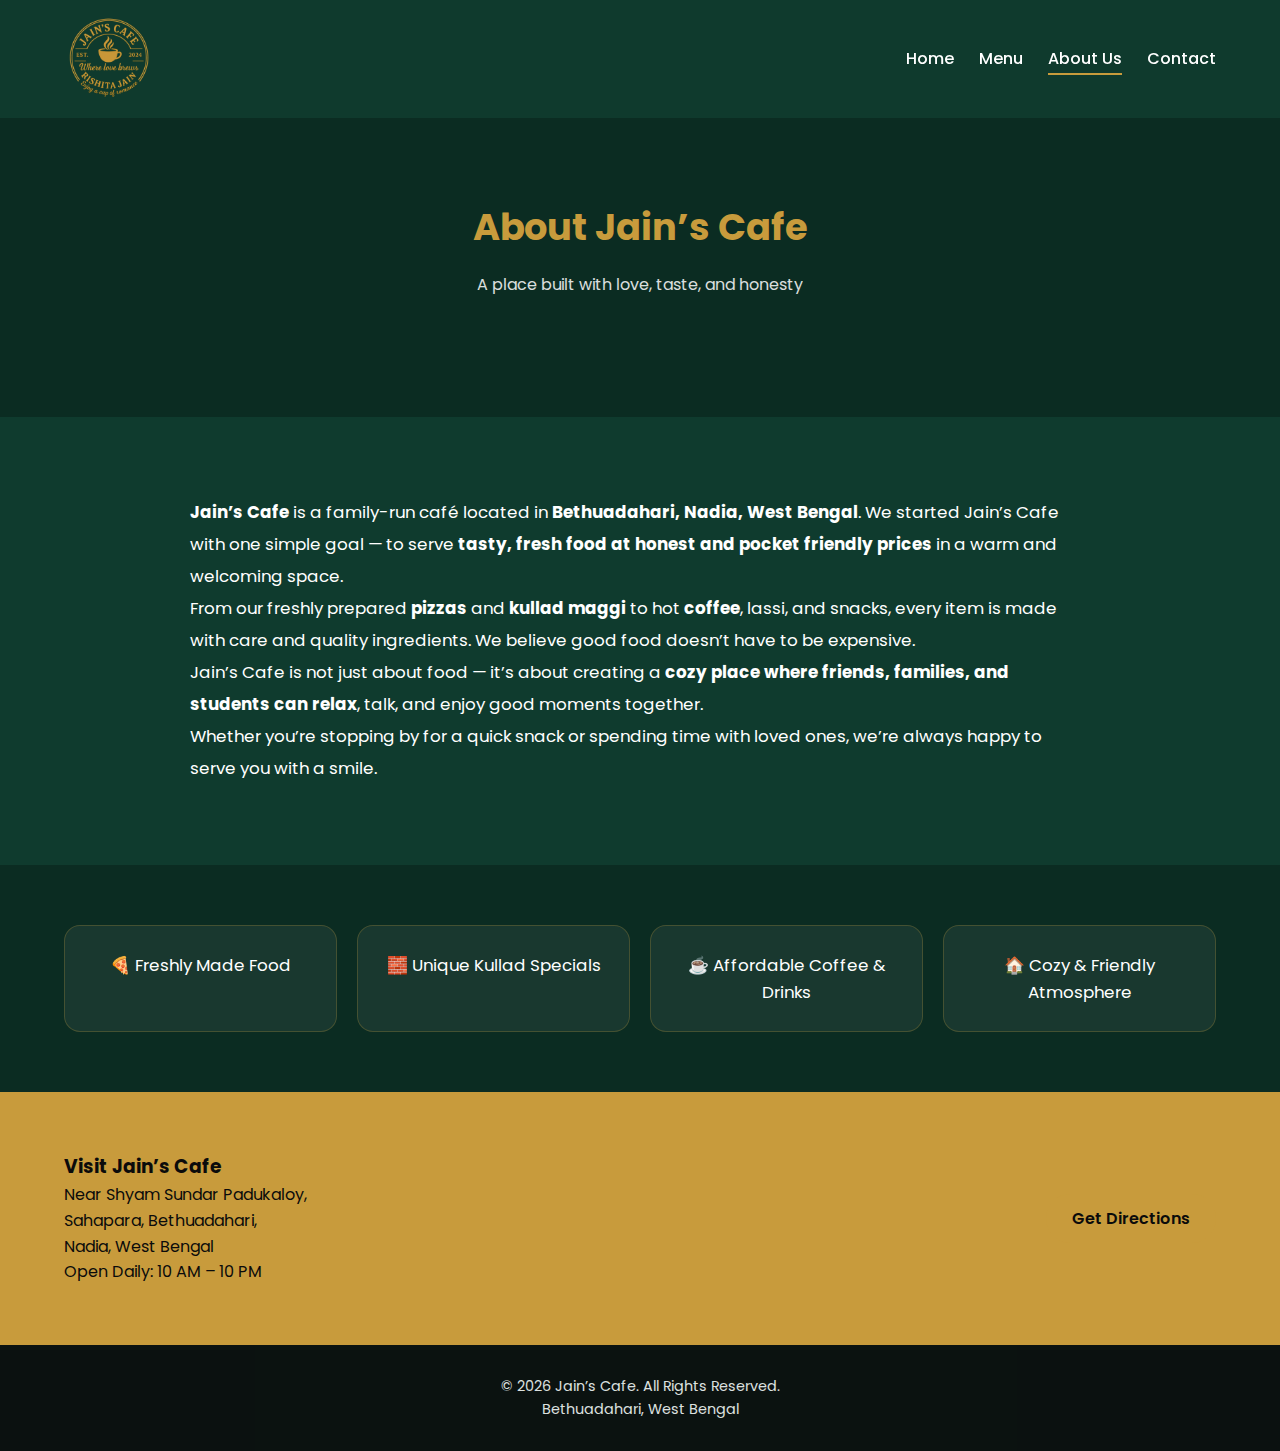
<file: about.html>
<!DOCTYPE html>
<html lang="en">
<head>
  <meta charset="UTF-8" />
  <meta name="viewport" content="width=device-width, initial-scale=1.0" />

  <title>About Us | Jain’s Cafe</title>
  <link rel="icon" href="/favicon.ico" type="image/x-icon">
  <link rel="apple-touch-icon" href="/favicon.png">
  <meta name="geo.region" content="IN-WB">
  <meta name="geo.placename" content="Bethuadahari, Nadia">
  <meta name="keywords" content="cafe near me, pizza near me, Jain's Cafe Bethuadahari, coffee near Bethuadahari">
  <meta name="description" content="Visit Jain’s Cafe in Bethuadahari. Get directions, call us, or find us on Google Maps. Open daily from 10 AM to 10 PM." />

  <meta name="description" content="Learn about Jain’s Cafe in Bethuadahari – a family-run cafe serving pizza, kullad maggi, coffee and more at affordable prices." />

  <link rel="stylesheet" href="assets/css/style.css" />

<script type="application/ld+json">
{
  "@context": "https://schema.org",
  "@type": "CafeOrCoffeeShop",
  "name": "Jain's Cafe",
  "address": {
    "@type": "PostalAddress",
    "streetAddress": "Near Shyam Sundar Padukaloy, Sahapara",
    "addressLocality": "Bethuadahari",
    "addressRegion": "West Bengal",
    "addressCountry": "IN"
  },
  "telephone": "+919733291448",
  "openingHours": "Mo-Su 10:00-22:00",
  "servesCuisine": ["Pizza", "Coffee", "Snacks"],
  "priceRange": "₹",
  "url": "https://YOUR-NETLIFY-URL.netlify.app"
}
</script>

  <!-- Google Fonts -->
  <link rel="preconnect" href="https://fonts.googleapis.com">
  <link rel="preconnect" href="https://fonts.gstatic.com" crossorigin>
  <link href="https://fonts.googleapis.com/css2?family=Poppins:wght@300;400;600;700&display=swap" rel="stylesheet">
</head>

<body>

  <!-- ================= NAVBAR ================= -->
  <header class="navbar">
    <div class="container nav-wrapper">
      <div class="logo">
        <img src="assets/images/logo/logo.png" alt="Jain's Cafe Logo">
      </div>

      <nav>
        <ul class="nav-links">
          <li><a href="index.html">Home</a></li>
          <li><a href="menu.html">Menu</a></li>
          <li><a href="about.html" class="active">About Us</a></li>
          <li><a href="contact.html">Contact</a></li>
        </ul>
      </nav>
    </div>
  </header>

  <!-- ================= PAGE HEADER ================= -->
  <section class="ambience">
    <div class="container">
      <h2>About Jain’s Cafe</h2>
      <p class="ambience-text">
        A place built with love, taste, and honesty
      </p>
    </div>
  </section>

  <!-- ================= ABOUT CONTENT ================= -->
  <section class="featured-menu">
    <div class="container">

      <div style="max-width:900px; margin:auto; font-size:1.05rem; line-height:1.9;">

        <p>
          <strong>Jain’s Cafe</strong> is a family-run café located in
          <strong>Bethuadahari, Nadia, West Bengal</strong>.
          We started Jain’s Cafe with one simple goal — to serve
          <strong>tasty, fresh food at honest and pocket friendly prices</strong> in a warm and welcoming space.
        </p>

        <p>
          From our freshly prepared <strong>pizzas</strong> and
          <strong>kullad maggi</strong> to hot <strong>coffee</strong>,
          lassi, and snacks, every item is made with care and quality ingredients.
          We believe good food doesn’t have to be expensive.
        </p>

        <p>
          Jain’s Cafe is not just about food — it’s about creating a
          <strong>cozy place where friends, families, and students can relax</strong>,
          talk, and enjoy good moments together.
        </p>

        <p>
          Whether you’re stopping by for a quick snack or spending time with loved ones,
          we’re always happy to serve you with a smile.
        </p>

      </div>

    </div>
  </section>

  <!-- ================= WHY CHOOSE US ================= -->
  <section class="highlights">
    <div class="container highlights-grid">
      <div class="highlight-card">🍕 Freshly Made Food</div>
      <div class="highlight-card">🧱 Unique Kullad Specials</div>
      <div class="highlight-card">☕ Affordable Coffee & Drinks</div>
      <div class="highlight-card">🏠 Cozy & Friendly Atmosphere</div>
    </div>
  </section>

  <!-- ================= LOCATION STRIP ================= -->
  <section class="location-strip">
    <div class="container location-content">
      <div>
        <h3>Visit Jain’s Cafe</h3>
        <p>
          Near Shyam Sundar Padukaloy,<br>
          Sahapara, Bethuadahari,<br>
          Nadia, West Bengal
        </p>
        <p>Open Daily: 10 AM – 10 PM</p>
      </div>

      <div class="location-buttons">
        <a href="contact.html" class="btn btn-primary">Get Directions</a>
      </div>
    </div>
  </section>

  <!-- ================= FOOTER ================= -->
  <footer class="footer">
    <div class="container footer-content">
      <p>© 2026 Jain’s Cafe. All Rights Reserved.</p>
      <p>Bethuadahari, West Bengal</p>
    </div>
  </footer>

<!-- THEME TOGGLE BUTTON 
<button id="themeToggleBtn" aria-label="Toggle theme">
  <span class="icon-sun">☀️</span>
  <span class="icon-moon">🌙</span>
</button>

<script src="assets/js/theme-toggle.js"></script> -->

</body>
</html>
</file>
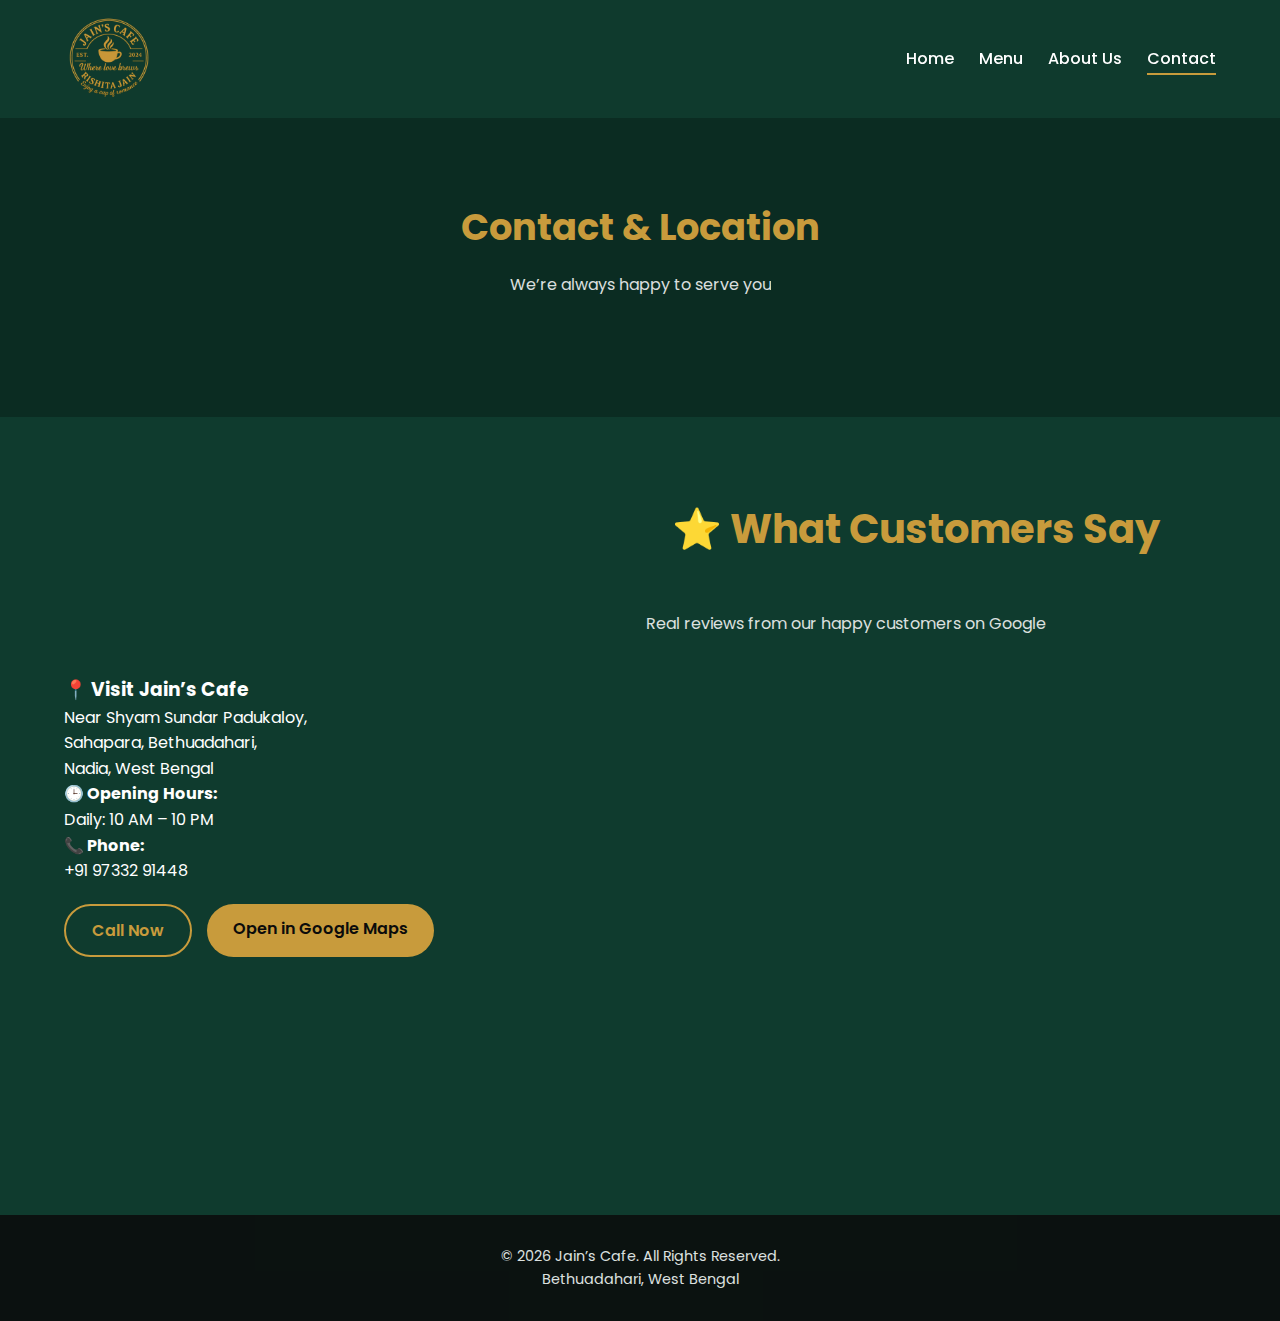
<file: contact.html>
<!DOCTYPE html>
<html lang="en">
<head>
  <meta charset="UTF-8" />
  <meta name="viewport" content="width=device-width, initial-scale=1.0" />

  <title>Contact Jain’s Cafe | Cafe Near Bethuadahari</title>
  <!-- FAVICON + PWA ICONS -->
  <link rel="apple-touch-icon" sizes="180x180" href="/apple-touch-icon.png">
  <link rel="icon" type="image/png" sizes="32x32" href="/favicon-32x32.png">
  <link rel="icon" type="image/png" sizes="16x16" href="/favicon-16x16.png">
  <link rel="manifest" href="/site.webmanifest">
  <link rel="icon" href="/favicon.ico">
  <meta name="theme-color" content="#0f3b2e">
  <meta name="geo.region" content="IN-WB">
  <meta name="geo.placename" content="Bethuadahari, Nadia">
  <meta name="keywords" content="cafe near me, pizza near me, Jain's Cafe Bethuadahari, coffee near Bethuadahari">
  <meta name="description" content="Visit Jain’s Cafe in Bethuadahari. Get directions, call us, or find us on Google Maps. Open daily from 10 AM to 10 PM." />

<script type="application/ld+json">
{
  "@context": "https://schema.org",
  "@type": "CafeOrCoffeeShop",
  "name": "Jain's Cafe",
  "address": {
    "@type": "PostalAddress",
    "streetAddress": "Near Shyam Sundar Padukaloy, Sahapara",
    "addressLocality": "Bethuadahari",
    "addressRegion": "West Bengal",
    "addressCountry": "IN"
  },
  "telephone": "+919733291448",
  "openingHours": "Mo-Su 10:00-22:00",
  "servesCuisine": ["Pizza", "Coffee", "Snacks"],
  "priceRange": "₹",
  "url": "https://YOUR-NETLIFY-URL.netlify.app"
}
</script>

  <link rel="stylesheet" href="assets/css/style.css" />

  <!-- Google Fonts -->
  <link rel="preconnect" href="https://fonts.googleapis.com">
  <link rel="preconnect" href="https://fonts.gstatic.com" crossorigin>
  <link href="https://fonts.googleapis.com/css2?family=Poppins:wght@300;400;600;700&display=swap" rel="stylesheet">
</head>

<body>

  <!-- ================= NAVBAR ================= -->
  <header class="navbar">
    <div class="container nav-wrapper">
      <div class="logo">
        <img src="assets/images/logo/logo.png" alt="Jain's Cafe Logo">
      </div>

      <nav>
        <ul class="nav-links">
          <li><a href="index.html">Home</a></li>
          <li><a href="menu.html">Menu</a></li>
          <li><a href="about.html">About Us</a></li>
          <li><a href="contact.html" class="active">Contact</a></li>
        </ul>
      </nav>
    </div>
  </header>

  <!-- ================= PAGE HEADER ================= -->
  <section class="ambience">
    <div class="container">
      <h2>Contact & Location</h2>
      <p class="ambience-text">We’re always happy to serve you</p>
    </div>
  </section>

  <!-- ================= CONTACT SECTION ================= -->
  <section class="featured-menu">
    <div class="container">

      <div class="location-content">

        <!-- LEFT INFO -->
        <div>
          <h3>📍 Visit Jain’s Cafe</h3>
          <p>
            Near Shyam Sundar Padukaloy,<br>
            Sahapara, Bethuadahari,<br>
            Nadia, West Bengal
          </p>

          <p><strong>🕒 Opening Hours:</strong><br>
          Daily: 10 AM – 10 PM</p>

          <p><strong>📞 Phone:</strong><br>
          <a href="tel:+919733291448">+91 97332 91448</a></p>

          <div class="location-buttons" style="margin-top:20px;">
            <a href="tel:+919733291448" class="btn btn-secondary">Call Now</a>
            <a href="https://share.google/sq0qzVT9cOQOEujeu" target="_blank" class="btn btn-primary">
              Open in Google Maps
            </a>
          </div>
        </div>

        
            <!-- ================= GOOGLE REVIEWS ================= -->
          <section class="reviews">
            <div class="container">
              <h2>⭐ What Customers Say</h2>
              <p class="ambience-text">
                Real reviews from our happy customers on Google
              </p>
          
              <div class="reviews-map">
                <!-- Paste Google Maps iframe below -->
                <!-- 👇 REPLACE THIS iframe WITH YOUR COPIED ONE -->
                 <iframe src="https://www.google.com/maps/embed?pb=!1m18!1m12!1m3!1d3655.71696454558!2d88.3904453!3d23.6144816!2m3!1f0!2f0!3f0!3m2!1i1024!2i768!4f13.1!3m3!1m2!1s0x39f91175d3095839%3A0x46eea0ffb732e47f!2sJain&#39;s%20Cafe!5e0!3m2!1sen!2sin!4v1769800460255!5m2!1sen!2sin" width="600" height="450" style="border:0;" allowfullscreen="" loading="lazy" referrerpolicy="no-referrer-when-downgrade"></iframe>
              </div>
            </div>
          </section>

      </div>

    </div>
  </section>

  <!-- ================= FOOTER ================= -->
  <footer class="footer">
    <div class="container footer-content">
      <p>© 2026 Jain’s Cafe. All Rights Reserved.</p>
      <p>Bethuadahari, West Bengal</p>
    </div>
  </footer>

<!-- THEME TOGGLE BUTTON 
<button id="themeToggleBtn" aria-label="Toggle theme">
  <span class="icon-sun">☀️</span>
  <span class="icon-moon">🌙</span>
</button>

<script src="assets/js/theme-toggle.js"></script> -->

</body>
</html>
</file>
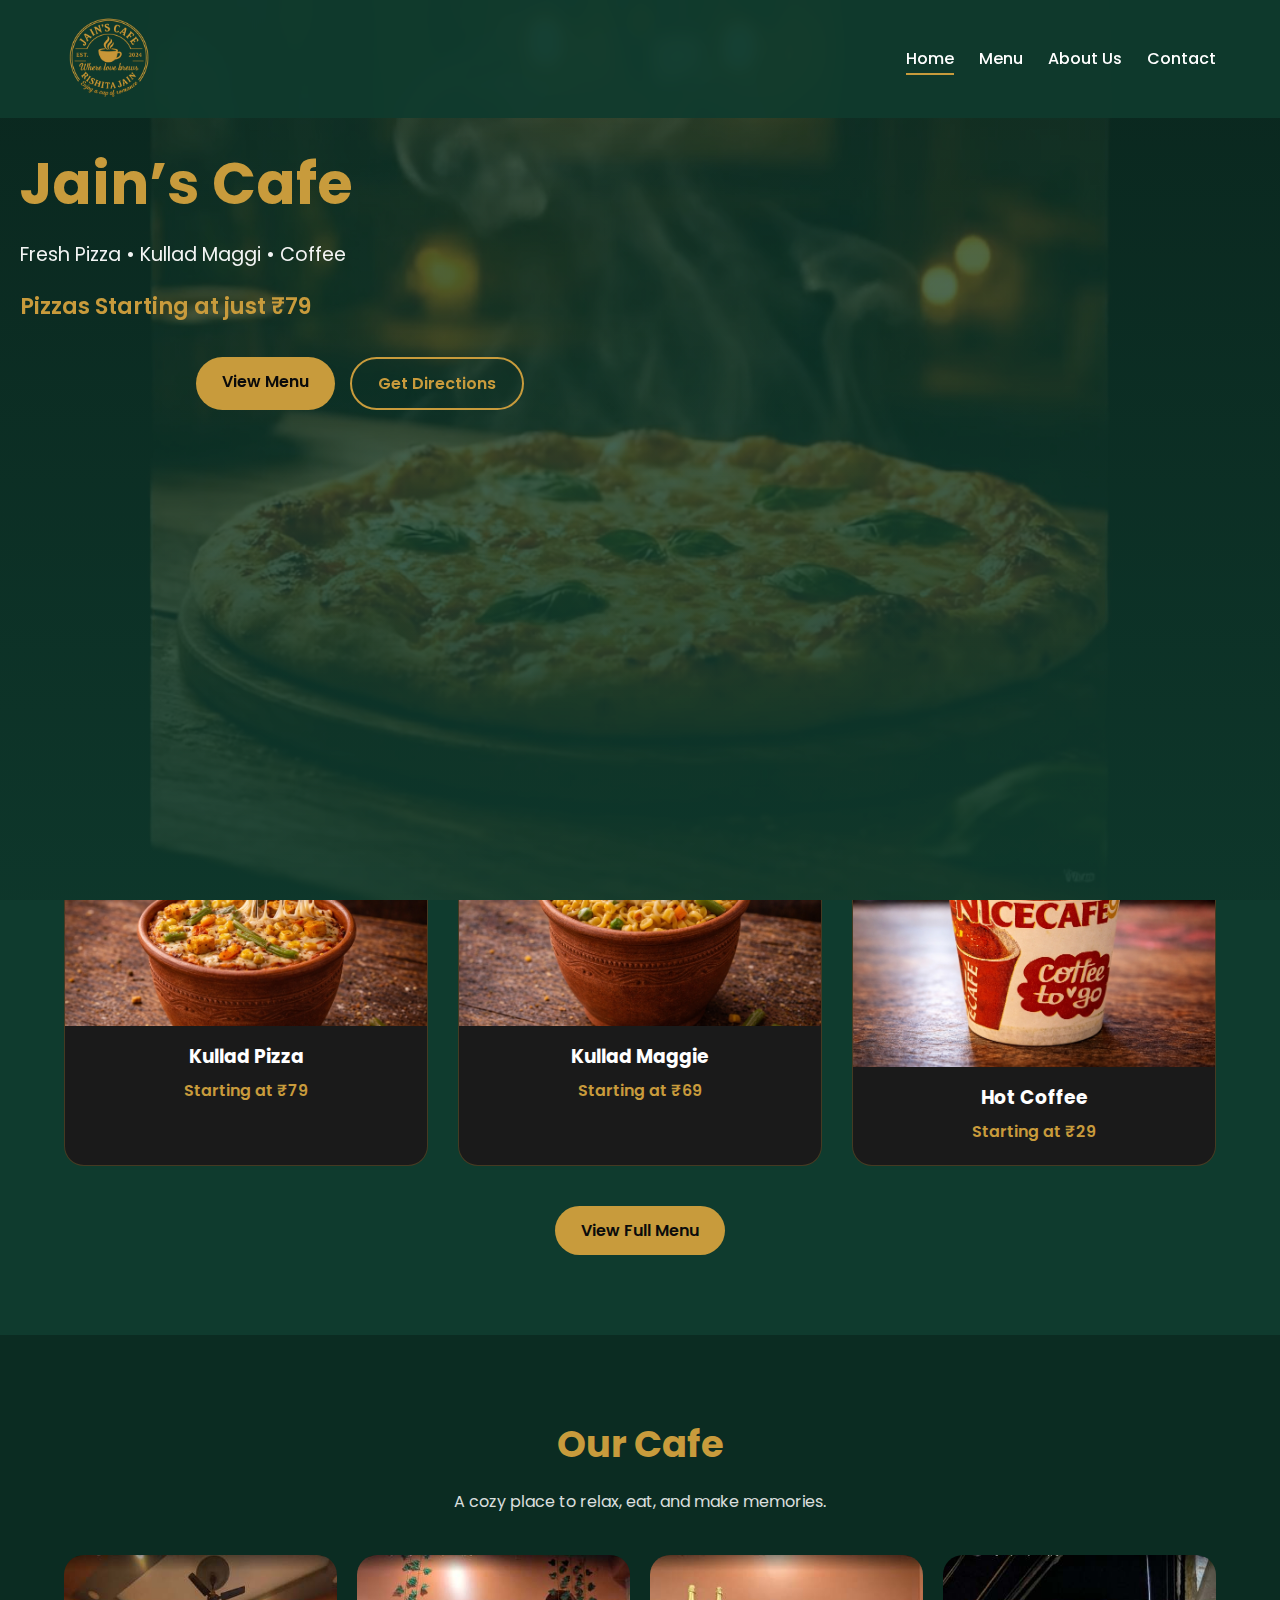
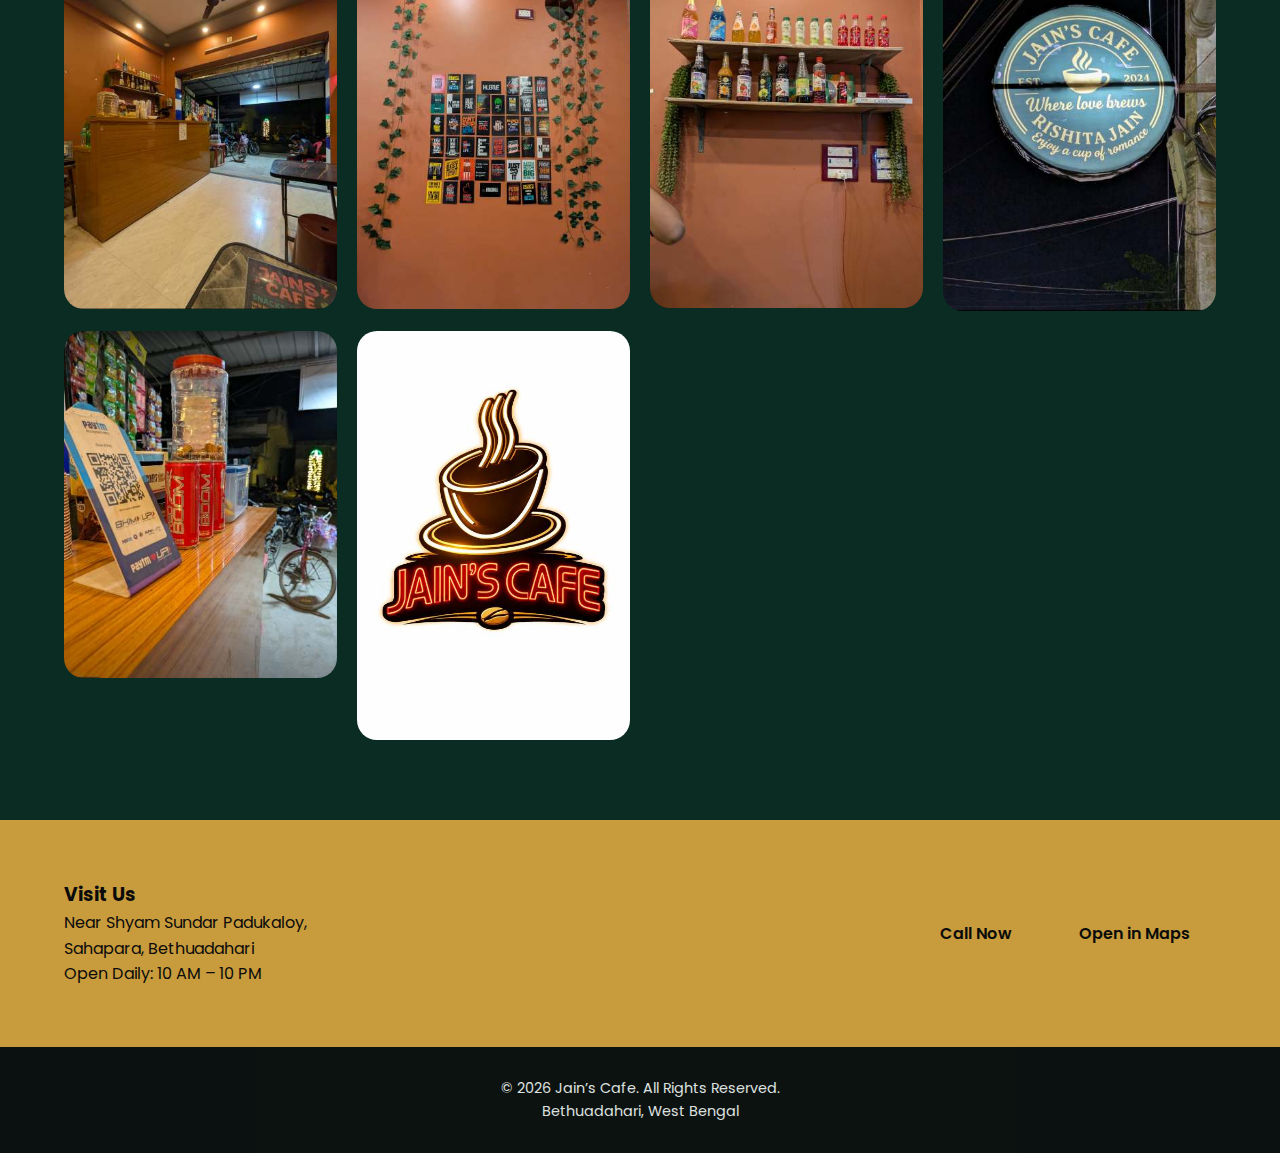
<file: index .html>
<!DOCTYPE html>
<html lang="en">
<head>
  <meta charset="UTF-8" />
  <meta name="viewport" content="width=device-width, initial-scale=1.0" />

  <title>Jain’s Cafe | Best Pizza & Coffee in Bethuadahari</title>
  <meta name="geo.region" content="IN-WB">
  <meta name="geo.placename" content="Bethuadahari, Nadia">
  <meta name="keywords" content="cafe near me, pizza near me, Jain's Cafe Bethuadahari, coffee near Bethuadahari">
  <meta name="description" content="Visit Jain’s Cafe in Bethuadahari. Get directions, call us, or find us on Google Maps. Open daily from 10 AM to 10 PM." />

  <meta name="description" content="Jain’s Cafe in Bethuadahari serving fresh pizza, kullad maggi and coffee starting at just ₹69. Cozy ambience and pocket-friendly prices." />

<script type="application/ld+json">
{
  "@context": "https://schema.org",
  "@type": "CafeOrCoffeeShop",
  "name": "Jain's Cafe",
  "address": {
    "@type": "PostalAddress",
    "streetAddress": "Near Shyam Sundar Padukaloy, Sahapara",
    "addressLocality": "Bethuadahari",
    "addressRegion": "West Bengal",
    "addressCountry": "IN"
  },
  "telephone": "+919733291448",
  "openingHours": "Mo-Su 10:00-22:00",
  "servesCuisine": ["Pizza", "Coffee", "Snacks"],
  "priceRange": "₹",
  "url": "https://YOUR-NETLIFY-URL.netlify.app"
}
</script>

  <!-- Main CSS -->
  <link rel="stylesheet" href="assets/css/style.css" />

  <!-- Google Fonts (optional but clean) -->
  <link rel="preconnect" href="https://fonts.googleapis.com">
  <link rel="preconnect" href="https://fonts.gstatic.com" crossorigin>
  <link href="https://fonts.googleapis.com/css2?family=Poppins:wght@300;400;600;700&display=swap" rel="stylesheet">
</head>

<body>

  <!-- ================= HEADER / NAVBAR ================= -->
  <header class="navbar">
    <div class="container nav-wrapper">
      <div class="logo">
        <img src="assets/images/logo/logo.png" alt="Jain's Cafe Logo">
      </div>

      <nav>
        <ul class="nav-links">
          <li><a href="index.html" class="active">Home</a></li>
          <li><a href="menu.html">Menu</a></li>
          <li><a href="about.html">About Us</a></li>
          <li><a href="contact.html">Contact</a></li>
        </ul>
      </nav>
    </div>
  </header>

  <!-- ================= HERO SECTION ================= -->
  <section class="hero">
    <!-- Video background  -->
    <video class="hero-video" autoplay muted loop playsinline>
      <source src="assets/video/hero.mp4" type="video/mp4">
     Your browser does not support the video tag.
    </video>
    <div class="hero-overlay"></div>

    <div class="hero-content">
      <h1>Jain’s Cafe</h1>
      <p class="hero-subtitle">Fresh Pizza • Kullad Maggi • Coffee</p>
      <p class="hero-price">Pizzas Starting at just ₹79</p>

      <div class="hero-buttons">
        <a href="menu.html" class="btn btn-primary">View Menu</a>
        <a href="contact.html" class="btn btn-secondary">Get Directions</a>
      </div>
    </div>
  </section>

  <!-- ================= HIGHLIGHTS ================= -->
  <section class="highlights">
    <div class="container highlights-grid">
      <div class="highlight-card">🧱 Kullad Special Items</div>
      <div class="highlight-card">🍕 Freshly Made Pizza</div>
      <div class="highlight-card">☕ Cozy Cafe Vibe</div>
      <div class="highlight-card">💰 Pocket-Friendly Prices</div>
    </div>
  </section>

  <!-- ================= FEATURED MENU ================= -->
  <section class="featured-menu">
    <div class="container">
      <h2>Popular Picks</h2>

      <div class="menu-grid">
        <div class="menu-card">
          <div class="menu-img">
              <img src="assets/images/menu/kullad-pizza.jpg" alt="Kullad Pizza">
          </div>
          <h3>Kullad Pizza</h3>
          <p>Starting at ₹79</p>
        </div>

        <div class="menu-card">
          <div class="menu-img">
              <img src="assets/images/menu/kullad-maggie.jpg" alt="Kullad maggie">
          </div>
          <h3>Kullad Maggie</h3>
          <p>Starting at ₹69</p>
        </div>

        <div class="menu-card">
          <img src="assets/images/menu/coffee.jpg" alt="Coffee at Jain's Cafe">
          <h3>Hot Coffee</h3>
          <p>Starting at ₹29</p>
        </div>
      </div>

      <div class="center-btn">
        <a href="menu.html" class="btn btn-primary">View Full Menu</a>
      </div>
    </div>
  </section>

  <!-- ================= AMBIENCE ================= -->
  <section class="ambience">
    <div class="container">
      <h2>Our Cafe</h2>
      <p class="ambience-text">A cozy place to relax, eat, and make memories.</p>

      <div class="gallery-grid">
        <img src="assets/images/gallery/interior1.jpg" alt="Cafe interior">
        <img src="assets/images/gallery/interior2.jpg" alt="Cafe seating">
        <img src="assets/images/gallery/interior3.jpg" alt="Cafe seating">
        <img src="assets/images/gallery/exterior1.jpg" alt="Cafe seating">
        <img src="assets/images/gallery/interior4.jpg" alt="Cafe seating">
        <img src="assets/images/gallery/neon.jpg" alt="Jain's Cafe neon sign">
        
      </div>
    </div>
  </section>

  <!-- ================= LOCATION STRIP ================= -->
  <section class="location-strip">
    <div class="container location-content">
      <div>
        <h3>Visit Us</h3>
        <p>Near Shyam Sundar Padukaloy,<br>Sahapara, Bethuadahari</p>
        <p>Open Daily: 10 AM – 10 PM</p>
      </div>

      <div class="location-buttons">
        <a href="contact.html" class="btn btn-primary">Call Now</a>
        <a href="contact.html" class="btn btn-primary">Open in Maps</a>
      </div>
    </div>
  </section>

  <!-- ================= FOOTER ================= -->
  <footer class="footer">
    <div class="container footer-content">
      <p>© 2026 Jain’s Cafe. All Rights Reserved.</p>
      <p>Bethuadahari, West Bengal</p>
    </div>
  </footer>
  
<!-- THEME TOGGLE BUTTON 
<button id="themeToggleBtn" aria-label="Toggle theme">
  <span class="icon-sun">☀️</span>
  <span class="icon-moon">🌙</span>
</button>

<script src="assets/js/theme-toggle.js"></script> -->

</body>
</html>
</file>
<file: assets/css/style.css>
/* ================== COLOR ASSETS ================= */
:root {
  --green: #0f3b2e;      /* Primary brand green */
  --gold: #c89b3c;       /* Brand gold */
  --gold-light: #e2b857; /* Hover gold */
  --dark: #0b0b0b;       /* Deep dark */
  --light: #ffffff;     /* Text white */
  --glass: rgba(255, 255, 255, 0.06);
  --glass-border: rgba(200, 155, 60, 0.25);
}

/* ================= GLOBAL RESET ================= */
* {
  margin: 0;
  padding: 0;
  box-sizing: border-box;
}

body {
  font-family: 'Poppins', sans-serif;
  background-color: var(--green);
  color: var(--light);
  line-height: 1.6;
}

a {
  text-decoration: none;
  color: inherit;
}

img {
  width: 100%;
  display: block;
}

/* ================= UTILITIES ================= */
.container {
  width: 90%;
  max-width: 1200px;
  margin: auto;
}

.btn {
  padding: 12px 26px;
  border-radius: 30px;
  font-weight: 600;
  transition: all 0.3s ease;
  display: inline-block;
}

/* Primary button */
.btn-primary {
  background-color: var(--gold);
  color: var(--dark);
}

.btn-primary:hover {
  background-color: var(--gold-light);
}

/* Secondary button */
.btn-secondary {
  border: 2px solid var(--gold);
  color: var(--gold);
}

.btn-secondary:hover {
  background-color: var(--gold);
  color: var(--dark);
}

/* ================= NAVBAR ================= */
.navbar {
  background: rgba(15, 59, 46, 0.92);
  backdrop-filter: blur(6px);
  position: sticky;
  top: 0;
  z-index: 1000;
}

.nav-wrapper {
  display: flex;
  align-items: center;
  justify-content: space-between;
  padding: 14px 0;
}

.logo img {
  height: 90px;
}

.nav-links {
  list-style: none;
  display: flex;
  gap: 25px;
}

.nav-links a {
  font-weight: 500;
  position: relative;
}

.nav-links a::after {
  content: '';
  width: 0%;
  height: 2px;
  background: var(--gold);
  position: absolute;
  left: 0;
  bottom: -5px;
  transition: 0.3s;
}

.nav-links a:hover::after,
.nav-links a.active::after {
  width: 100%;
}

/*
/* ================= MENU HERO ================= */

.menu-hero {
  height: 55vh;
  background: url('..menu-hero.png') center / cover no-repeat;
  position: relative;
  display: flex;
  align-items: center;
  justify-content: center;
  text-align: center;
}

.menu-hero-overlay {
  position: absolute;
  inset: 0;
  background: linear-gradient(
    rgba(15, 59, 46, 0.75),
    rgba(15, 59, 46, 0.9)
  );
}

.menu-hero-content {
  position: relative;
  z-index: 2;
}

.menu-hero-content h1 {
  font-size: 2.8rem;
  color: var(--gold);
}

.menu-hero-content p {
  margin-top: 10px;
  opacity: 0.9;
}*/

/* ================= HERO ================= */
.hero {
  height: 100vh;
  background: url('../images/hero/hero.jpg') center / cover no-repeat;
  position: relative;
  display: flex;
  align-items: center;
  justify-content: center;
  text-align: center;
}

.hero-video {
  position: absolute;
  inset: 0;
  width: 100%;
  height: 100%;
  object-fit: cover;
  z-index: 0;
}

.hero-overlay {
  position: absolute;
  inset: 0;
  background: linear-gradient(
    rgba(15, 59, 46, 0.65),
    rgba(15, 59, 46, 0.92)
  );
}

.hero-content {
  position: relative;
  z-index: 2;
  max-width: 720px;
  padding: 20px;
}

.hero h1 {
  font-size: 3.6rem;
  font-weight: 700;
  color: var(--gold);
}

.hero-subtitle {
  margin-top: 10px;
  font-size: 1.2rem;
  opacity: 0.95;
}

.hero-price {
  margin: 18px 0 32px;
  font-size: 1.4rem;
  font-weight: 600;
  color: var(--gold);
}

.hero-buttons {
  display: flex;
  gap: 15px;
  justify-content: center;
  flex-wrap: wrap;
}

/* ================= HIGHLIGHTS ================= */
.highlights {
  background: rgba(0, 0, 0, 0.25);
  padding: 60px 0;
}

.highlights-grid {
  display: grid;
  grid-template-columns: repeat(auto-fit, minmax(220px, 1fr));
  gap: 20px;
  text-align: center;
}

.highlight-card {
  padding: 26px;
  background: var(--glass);
  border: 1px solid var(--glass-border);
  border-radius: 16px;
  font-size: 1.05rem;
  transition: transform 0.3s ease, box-shadow 0.3s ease;
}

.highlight-card:hover {
  transform: translateY(-6px);
  box-shadow: 0 10px 25px rgba(0,0,0,0.3);
}

/* ================= FEATURED MENU ================= */
.featured-menu {
  padding: 80px 0;
}

.featured-menu h2 {
  text-align: center;
  margin-bottom: 50px;
  font-size: 2.5rem;
  color: var(--gold);
}

.menu-grid {
  display: grid;
  grid-template-columns: repeat(auto-fit, minmax(250px, 1fr));
  gap: 30px;
}

.menu-card {
  background: var(--glass);
  border: 1px solid var(--glass-border);
  border-radius: 20px;
  overflow: hidden;
  text-align: center;
  transition: transform 0.3s ease, box-shadow 0.3s ease;
}

.menu-card:hover {
  transform: translateY(-8px);
  box-shadow: 0 15px 35px rgba(0,0,0,0.35);
}

.menu-card h3 {
  margin: 16px 0 6px;
}

.menu-card p {
  margin-bottom: 20px;
  color: var(--gold);
  font-weight: 600;
}

.center-btn {
  text-align: center;
  margin-top: 40px;
}

/* ================= AMBIENCE ================= */
.ambience {
  background: rgba(0, 0, 0, 0.25);
  padding: 80px 0;
  text-align: center;
}

.ambience h2 {
  font-size: 2.3rem;
  color: var(--gold);
}

.ambience-text {
  margin: 15px 0 40px;
  opacity: 0.85;
}

.gallery-grid {
  display: grid;
  grid-template-columns: repeat(auto-fit, minmax(250px, 1fr));
  gap: 20px;
}

.gallery-grid img {
  border-radius: 20px;
}

/* ================= LOCATION STRIP ================= */
.location-strip {
  background: var(--gold);
  color: var(--dark);
  padding: 60px 0;
}

.location-content {
  display: flex;
  justify-content: space-between;
  align-items: center;
  gap: 30px;
  flex-wrap: wrap;
}

.location-buttons {
  display: flex;
  gap: 15px;
}

/* ================= FOOTER ================= */
.footer {
  background: var(--dark);
  padding: 30px 0;
  text-align: center;
  font-size: 0.9rem;
  opacity: 0.85;
}

/* ================= RESPONSIVE ================= */
@media (max-width: 768px) {
  .hero h1 {
    font-size: 2.5rem;
  }

  .nav-links {
    gap: 15px;
  }
}

/* ================= THEME TOGGLE BUTTON ================= */

#themeToggleBtn {
  position: fixed;
  bottom: 22px;
  right: 22px;
  width: 54px;
  height: 54px;
  border-radius: 50%;
  border: 2px solid var(--gold);
  background: var(--bg-card);
  color: var(--gold);
  display: flex;
  align-items: center;
  justify-content: center;
  cursor: pointer;
  z-index: 2000;
  transition: 
    background 0.4s ease,
    transform 0.3s ease,
    box-shadow 0.3s ease;
  box-shadow: 0 10px 25px rgba(0,0,0,0.35);
  backdrop-filter: blur(6px);
}

/* Hover effect */
#themeToggleBtn:hover {
  transform: scale(1.08) rotate(6deg);
  box-shadow: 0 15px 35px rgba(0,0,0,0.45);
}

/* Icons */
#themeToggleBtn span {
  position: absolute;
  font-size: 1.3rem;
  transition: opacity 0.4s ease, transform 0.4s ease;
}

/* Default (dark / auto dark) */
.icon-sun {
  opacity: 0;
  transform: rotate(-40deg) scale(0.6);
}

.icon-moon {
  opacity: 1;
  transform: rotate(0deg) scale(1);
}

/* Light theme state */
html[data-theme="light"] #themeToggleBtn {
  background: #ffffff;
}

html[data-theme="light"] .icon-sun {
  opacity: 1;
  transform: rotate(0deg) scale(1);
}

html[data-theme="light"] .icon-moon {
  opacity: 0;
  transform: rotate(40deg) scale(0.6);
}

/* Smooth global theme transition */
html, body, section, header, footer, div {
  transition: 
    background-color 0.35s ease,
    color 0.35s ease,
    border-color 0.35s ease;
}

.menu-card {
  background: #1a1a1a;
  border-radius: 20px;
  overflow: hidden;
  text-align: center;
}

.menu-img {
  width: 100%;
  height: 200px;
  overflow: hidden;
}

.menu-img img {
  width: 100%;
  height: 100%;
  object-fit: cover;
  display: block;
  transition: transform 0.4s ease;
}

.menu-card:hover .menu-img img {
  transform: scale(1.05);
}

/* ================= MOBILE POLISH ================= */

@media (max-width: 480px) {

  /* Hero text */
  .hero h1 {
    font-size: 2.2rem;
  }

  .hero-subtitle {
    font-size: 1rem;
  }

  .hero-price {
    font-size: 1.2rem;
  }

  /* Menu cards */
  .menu-img {
    height: 160px;
  }

  .menu-card h3 {
    font-size: 1.05rem;
  }

  .menu-card p {
    font-size: 0.95rem;
  }

  /* Section spacing */
  section {
    padding-top: 50px;
    padding-bottom: 50px;
  }
}

/* ================= HERO ANIMATIONS ================= */

.hero-content {
  animation: heroFadeUp 0.9s ease forwards;
}

@keyframes heroFadeUp {
  from {
    opacity: 0;
    transform: translateY(25px);
  }
  to {
    opacity: 1;
    transform: translateY(0);
  }
}
</file>
